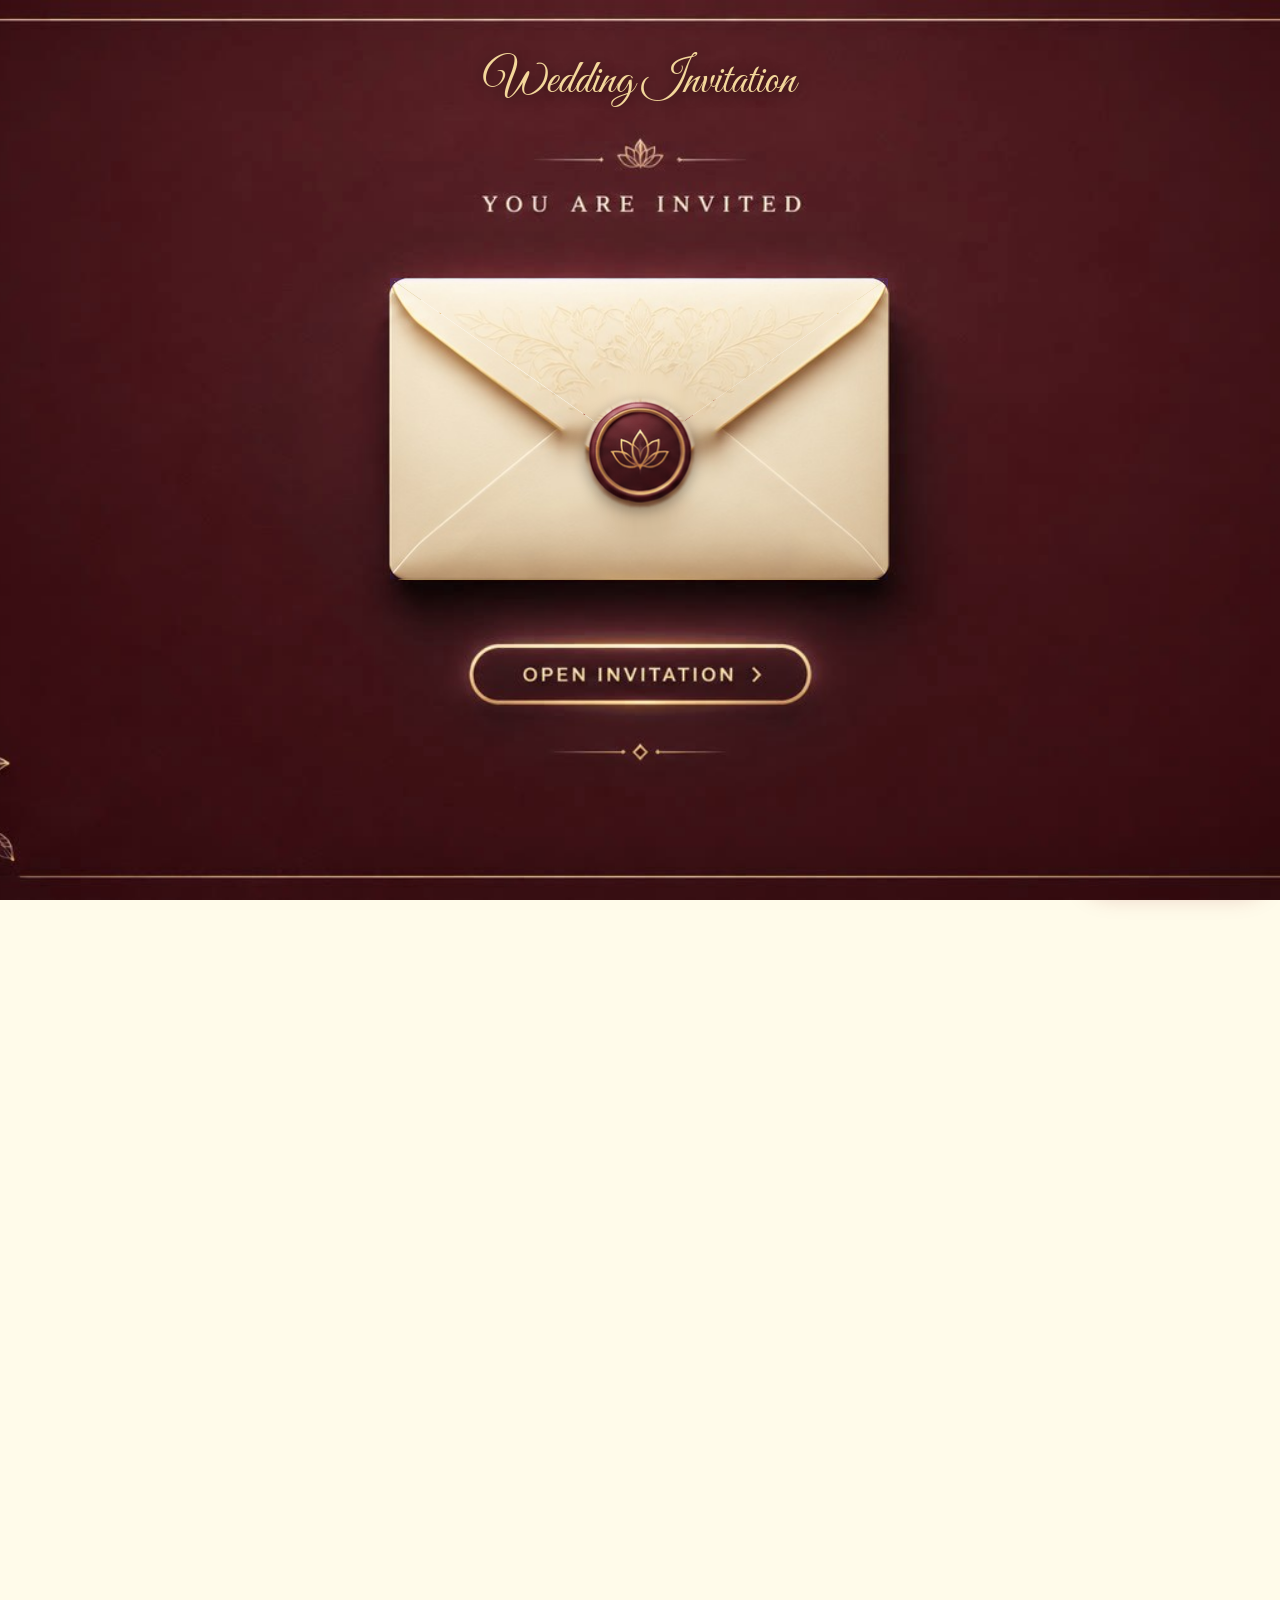
<file: index.html>
<!DOCTYPE html>
<html lang="en">
<head>
<meta charset="utf-8">
<meta name="viewport" content="width=device-width, initial-scale=1, viewport-fit=cover">
<meta name="theme-color" content="#8b0f14">
<title>Hritesh &amp; Chetna · Wedding Invitation</title>
<meta name="description" content="Hritesh &amp; Chetna are getting married. 22 – 24 November 2026, Bansur, Rajasthan.">
<link rel="preconnect" href="https://fonts.googleapis.com">
<link rel="preconnect" href="https://fonts.gstatic.com" crossorigin>
<link href="https://fonts.googleapis.com/css2?family=Great+Vibes&family=Lora:ital,wght@0,400;0,500;1,400&family=Cormorant+Garamond:wght@500;600;700&family=Jost:wght@400;500&family=Hind:wght@400;500&family=Marcellus&family=Roboto:wght@400;500&family=Roboto+Mono:wght@500&display=swap" rel="stylesheet">
<link href="https://api.mapbox.com/mapbox-gl-js/v3.8.0/mapbox-gl.css" rel="stylesheet">
<script src="https://api.mapbox.com/mapbox-gl-js/v3.8.0/mapbox-gl.js" defer></script>
<script>document.documentElement.classList.add('js')</script>
<link rel="stylesheet" href="style.css">
</head>
<body class="locked">

<!-- reusable drawings -->
<svg width="0" height="0" style="position:absolute" aria-hidden="true">
  <defs>
    <symbol id="mandala" viewBox="-100 -100 200 200"><g fill="none" stroke="currentColor" stroke-width="1.3"><circle r="97"/><circle r="91"/><circle r="58"/><circle r="30"/><circle r="9"/><path transform="rotate(0.0)" d="M0 -60 C11 -68 11 -82 0 -90 C-11 -82 -11 -68 0 -60Z"/><path transform="rotate(22.5)" d="M0 -60 C11 -68 11 -82 0 -90 C-11 -82 -11 -68 0 -60Z"/><path transform="rotate(45.0)" d="M0 -60 C11 -68 11 -82 0 -90 C-11 -82 -11 -68 0 -60Z"/><path transform="rotate(67.5)" d="M0 -60 C11 -68 11 -82 0 -90 C-11 -82 -11 -68 0 -60Z"/><path transform="rotate(90.0)" d="M0 -60 C11 -68 11 -82 0 -90 C-11 -82 -11 -68 0 -60Z"/><path transform="rotate(112.5)" d="M0 -60 C11 -68 11 -82 0 -90 C-11 -82 -11 -68 0 -60Z"/><path transform="rotate(135.0)" d="M0 -60 C11 -68 11 -82 0 -90 C-11 -82 -11 -68 0 -60Z"/><path transform="rotate(157.5)" d="M0 -60 C11 -68 11 -82 0 -90 C-11 -82 -11 -68 0 -60Z"/><path transform="rotate(180.0)" d="M0 -60 C11 -68 11 -82 0 -90 C-11 -82 -11 -68 0 -60Z"/><path transform="rotate(202.5)" d="M0 -60 C11 -68 11 -82 0 -90 C-11 -82 -11 -68 0 -60Z"/><path transform="rotate(225.0)" d="M0 -60 C11 -68 11 -82 0 -90 C-11 -82 -11 -68 0 -60Z"/><path transform="rotate(247.5)" d="M0 -60 C11 -68 11 -82 0 -90 C-11 -82 -11 -68 0 -60Z"/><path transform="rotate(270.0)" d="M0 -60 C11 -68 11 -82 0 -90 C-11 -82 -11 -68 0 -60Z"/><path transform="rotate(292.5)" d="M0 -60 C11 -68 11 -82 0 -90 C-11 -82 -11 -68 0 -60Z"/><path transform="rotate(315.0)" d="M0 -60 C11 -68 11 -82 0 -90 C-11 -82 -11 -68 0 -60Z"/><path transform="rotate(337.5)" d="M0 -60 C11 -68 11 -82 0 -90 C-11 -82 -11 -68 0 -60Z"/><circle transform="rotate(5.6)" cx="0" cy="-94" r="1.6"/><circle transform="rotate(16.85)" cx="0" cy="-94" r="1.6"/><circle transform="rotate(28.1)" cx="0" cy="-94" r="1.6"/><circle transform="rotate(39.35)" cx="0" cy="-94" r="1.6"/><circle transform="rotate(50.6)" cx="0" cy="-94" r="1.6"/><circle transform="rotate(61.85)" cx="0" cy="-94" r="1.6"/><circle transform="rotate(73.1)" cx="0" cy="-94" r="1.6"/><circle transform="rotate(84.35)" cx="0" cy="-94" r="1.6"/><circle transform="rotate(95.6)" cx="0" cy="-94" r="1.6"/><circle transform="rotate(106.85)" cx="0" cy="-94" r="1.6"/><circle transform="rotate(118.1)" cx="0" cy="-94" r="1.6"/><circle transform="rotate(129.35)" cx="0" cy="-94" r="1.6"/><circle transform="rotate(140.6)" cx="0" cy="-94" r="1.6"/><circle transform="rotate(151.85)" cx="0" cy="-94" r="1.6"/><circle transform="rotate(163.1)" cx="0" cy="-94" r="1.6"/><circle transform="rotate(174.35)" cx="0" cy="-94" r="1.6"/><circle transform="rotate(185.6)" cx="0" cy="-94" r="1.6"/><circle transform="rotate(196.85)" cx="0" cy="-94" r="1.6"/><circle transform="rotate(208.1)" cx="0" cy="-94" r="1.6"/><circle transform="rotate(219.35)" cx="0" cy="-94" r="1.6"/><circle transform="rotate(230.6)" cx="0" cy="-94" r="1.6"/><circle transform="rotate(241.85)" cx="0" cy="-94" r="1.6"/><circle transform="rotate(253.1)" cx="0" cy="-94" r="1.6"/><circle transform="rotate(264.35)" cx="0" cy="-94" r="1.6"/><circle transform="rotate(275.6)" cx="0" cy="-94" r="1.6"/><circle transform="rotate(286.85)" cx="0" cy="-94" r="1.6"/><circle transform="rotate(298.1)" cx="0" cy="-94" r="1.6"/><circle transform="rotate(309.35)" cx="0" cy="-94" r="1.6"/><circle transform="rotate(320.6)" cx="0" cy="-94" r="1.6"/><circle transform="rotate(331.85)" cx="0" cy="-94" r="1.6"/><circle transform="rotate(343.1)" cx="0" cy="-94" r="1.6"/><circle transform="rotate(354.35)" cx="0" cy="-94" r="1.6"/><path transform="rotate(0)" d="M0 -30 C8 -38 8 -50 0 -57 C-8 -50 -8 -38 0 -30Z"/><path transform="rotate(15)" d="M0 -12 C5 -18 5 -24 0 -29 C-5 -24 -5 -18 0 -12Z"/><path transform="rotate(30)" d="M0 -30 C8 -38 8 -50 0 -57 C-8 -50 -8 -38 0 -30Z"/><path transform="rotate(45)" d="M0 -12 C5 -18 5 -24 0 -29 C-5 -24 -5 -18 0 -12Z"/><path transform="rotate(60)" d="M0 -30 C8 -38 8 -50 0 -57 C-8 -50 -8 -38 0 -30Z"/><path transform="rotate(75)" d="M0 -12 C5 -18 5 -24 0 -29 C-5 -24 -5 -18 0 -12Z"/><path transform="rotate(90)" d="M0 -30 C8 -38 8 -50 0 -57 C-8 -50 -8 -38 0 -30Z"/><path transform="rotate(105)" d="M0 -12 C5 -18 5 -24 0 -29 C-5 -24 -5 -18 0 -12Z"/><path transform="rotate(120)" d="M0 -30 C8 -38 8 -50 0 -57 C-8 -50 -8 -38 0 -30Z"/><path transform="rotate(135)" d="M0 -12 C5 -18 5 -24 0 -29 C-5 -24 -5 -18 0 -12Z"/><path transform="rotate(150)" d="M0 -30 C8 -38 8 -50 0 -57 C-8 -50 -8 -38 0 -30Z"/><path transform="rotate(165)" d="M0 -12 C5 -18 5 -24 0 -29 C-5 -24 -5 -18 0 -12Z"/><path transform="rotate(180)" d="M0 -30 C8 -38 8 -50 0 -57 C-8 -50 -8 -38 0 -30Z"/><path transform="rotate(195)" d="M0 -12 C5 -18 5 -24 0 -29 C-5 -24 -5 -18 0 -12Z"/><path transform="rotate(210)" d="M0 -30 C8 -38 8 -50 0 -57 C-8 -50 -8 -38 0 -30Z"/><path transform="rotate(225)" d="M0 -12 C5 -18 5 -24 0 -29 C-5 -24 -5 -18 0 -12Z"/><path transform="rotate(240)" d="M0 -30 C8 -38 8 -50 0 -57 C-8 -50 -8 -38 0 -30Z"/><path transform="rotate(255)" d="M0 -12 C5 -18 5 -24 0 -29 C-5 -24 -5 -18 0 -12Z"/><path transform="rotate(270)" d="M0 -30 C8 -38 8 -50 0 -57 C-8 -50 -8 -38 0 -30Z"/><path transform="rotate(285)" d="M0 -12 C5 -18 5 -24 0 -29 C-5 -24 -5 -18 0 -12Z"/><path transform="rotate(300)" d="M0 -30 C8 -38 8 -50 0 -57 C-8 -50 -8 -38 0 -30Z"/><path transform="rotate(315)" d="M0 -12 C5 -18 5 -24 0 -29 C-5 -24 -5 -18 0 -12Z"/><path transform="rotate(330)" d="M0 -30 C8 -38 8 -50 0 -57 C-8 -50 -8 -38 0 -30Z"/><path transform="rotate(345)" d="M0 -12 C5 -18 5 -24 0 -29 C-5 -24 -5 -18 0 -12Z"/></g></symbol>
    <symbol id="latkan" viewBox="0 0 30 280"><path d="M15 0 V236" stroke="#9a3412" stroke-width="1.2"/><circle cx="15" cy="10" r="4.4" fill="#f59e0b"/><circle cx="15" cy="20" r="4.4" fill="#c81e1e"/><circle cx="15" cy="30" r="4.4" fill="#fbbf24"/><circle cx="15" cy="40" r="4.4" fill="#ea580c"/><g transform="translate(15 50)"><ellipse rx="3.4" ry="7" fill="#f59e0b" stroke="#c2410c" stroke-width=".6" transform="rotate(0) translate(0 -5)"/><ellipse rx="3.4" ry="7" fill="#f59e0b" stroke="#c2410c" stroke-width=".6" transform="rotate(40) translate(0 -5)"/><ellipse rx="3.4" ry="7" fill="#f59e0b" stroke="#c2410c" stroke-width=".6" transform="rotate(80) translate(0 -5)"/><ellipse rx="3.4" ry="7" fill="#f59e0b" stroke="#c2410c" stroke-width=".6" transform="rotate(120) translate(0 -5)"/><ellipse rx="3.4" ry="7" fill="#f59e0b" stroke="#c2410c" stroke-width=".6" transform="rotate(160) translate(0 -5)"/><ellipse rx="3.4" ry="7" fill="#f59e0b" stroke="#c2410c" stroke-width=".6" transform="rotate(200) translate(0 -5)"/><ellipse rx="3.4" ry="7" fill="#f59e0b" stroke="#c2410c" stroke-width=".6" transform="rotate(240) translate(0 -5)"/><ellipse rx="3.4" ry="7" fill="#f59e0b" stroke="#c2410c" stroke-width=".6" transform="rotate(280) translate(0 -5)"/><ellipse rx="3.4" ry="7" fill="#f59e0b" stroke="#c2410c" stroke-width=".6" transform="rotate(320) translate(0 -5)"/><circle r="3.6" fill="#ea580c"/></g><circle cx="15" cy="68" r="4.4" fill="#c81e1e"/><circle cx="15" cy="78" r="4.4" fill="#fbbf24"/><circle cx="15" cy="88" r="4.4" fill="#ea580c"/><circle cx="15" cy="98" r="4.4" fill="#f59e0b"/><g transform="translate(15 108)"><ellipse rx="3.4" ry="7" fill="#f59e0b" stroke="#c2410c" stroke-width=".6" transform="rotate(0) translate(0 -5)"/><ellipse rx="3.4" ry="7" fill="#f59e0b" stroke="#c2410c" stroke-width=".6" transform="rotate(40) translate(0 -5)"/><ellipse rx="3.4" ry="7" fill="#f59e0b" stroke="#c2410c" stroke-width=".6" transform="rotate(80) translate(0 -5)"/><ellipse rx="3.4" ry="7" fill="#f59e0b" stroke="#c2410c" stroke-width=".6" transform="rotate(120) translate(0 -5)"/><ellipse rx="3.4" ry="7" fill="#f59e0b" stroke="#c2410c" stroke-width=".6" transform="rotate(160) translate(0 -5)"/><ellipse rx="3.4" ry="7" fill="#f59e0b" stroke="#c2410c" stroke-width=".6" transform="rotate(200) translate(0 -5)"/><ellipse rx="3.4" ry="7" fill="#f59e0b" stroke="#c2410c" stroke-width=".6" transform="rotate(240) translate(0 -5)"/><ellipse rx="3.4" ry="7" fill="#f59e0b" stroke="#c2410c" stroke-width=".6" transform="rotate(280) translate(0 -5)"/><ellipse rx="3.4" ry="7" fill="#f59e0b" stroke="#c2410c" stroke-width=".6" transform="rotate(320) translate(0 -5)"/><circle r="3.6" fill="#ea580c"/></g><circle cx="15" cy="126" r="4.4" fill="#fbbf24"/><circle cx="15" cy="136" r="4.4" fill="#ea580c"/><circle cx="15" cy="146" r="4.4" fill="#f59e0b"/><circle cx="15" cy="156" r="4.4" fill="#c81e1e"/><g transform="translate(15 166)"><ellipse rx="3.4" ry="7" fill="#f59e0b" stroke="#c2410c" stroke-width=".6" transform="rotate(0) translate(0 -5)"/><ellipse rx="3.4" ry="7" fill="#f59e0b" stroke="#c2410c" stroke-width=".6" transform="rotate(40) translate(0 -5)"/><ellipse rx="3.4" ry="7" fill="#f59e0b" stroke="#c2410c" stroke-width=".6" transform="rotate(80) translate(0 -5)"/><ellipse rx="3.4" ry="7" fill="#f59e0b" stroke="#c2410c" stroke-width=".6" transform="rotate(120) translate(0 -5)"/><ellipse rx="3.4" ry="7" fill="#f59e0b" stroke="#c2410c" stroke-width=".6" transform="rotate(160) translate(0 -5)"/><ellipse rx="3.4" ry="7" fill="#f59e0b" stroke="#c2410c" stroke-width=".6" transform="rotate(200) translate(0 -5)"/><ellipse rx="3.4" ry="7" fill="#f59e0b" stroke="#c2410c" stroke-width=".6" transform="rotate(240) translate(0 -5)"/><ellipse rx="3.4" ry="7" fill="#f59e0b" stroke="#c2410c" stroke-width=".6" transform="rotate(280) translate(0 -5)"/><ellipse rx="3.4" ry="7" fill="#f59e0b" stroke="#c2410c" stroke-width=".6" transform="rotate(320) translate(0 -5)"/><circle r="3.6" fill="#ea580c"/></g><circle cx="15" cy="184" r="4.4" fill="#ea580c"/><circle cx="15" cy="194" r="4.4" fill="#f59e0b"/><circle cx="15" cy="204" r="4.4" fill="#c81e1e"/><circle cx="15" cy="214" r="4.4" fill="#fbbf24"/><g transform="translate(15 224)"><ellipse rx="3.4" ry="7" fill="#f59e0b" stroke="#c2410c" stroke-width=".6" transform="rotate(0) translate(0 -5)"/><ellipse rx="3.4" ry="7" fill="#f59e0b" stroke="#c2410c" stroke-width=".6" transform="rotate(40) translate(0 -5)"/><ellipse rx="3.4" ry="7" fill="#f59e0b" stroke="#c2410c" stroke-width=".6" transform="rotate(80) translate(0 -5)"/><ellipse rx="3.4" ry="7" fill="#f59e0b" stroke="#c2410c" stroke-width=".6" transform="rotate(120) translate(0 -5)"/><ellipse rx="3.4" ry="7" fill="#f59e0b" stroke="#c2410c" stroke-width=".6" transform="rotate(160) translate(0 -5)"/><ellipse rx="3.4" ry="7" fill="#f59e0b" stroke="#c2410c" stroke-width=".6" transform="rotate(200) translate(0 -5)"/><ellipse rx="3.4" ry="7" fill="#f59e0b" stroke="#c2410c" stroke-width=".6" transform="rotate(240) translate(0 -5)"/><ellipse rx="3.4" ry="7" fill="#f59e0b" stroke="#c2410c" stroke-width=".6" transform="rotate(280) translate(0 -5)"/><ellipse rx="3.4" ry="7" fill="#f59e0b" stroke="#c2410c" stroke-width=".6" transform="rotate(320) translate(0 -5)"/><circle r="3.6" fill="#ea580c"/></g><path d="M15 236 C8 238 6 250 5 258 H25 C24 250 22 238 15 236Z" fill="#d99a2b" stroke="#9a3412" stroke-width=".8"/><circle cx="15" cy="262" r="3" fill="#9a3412"/><path d="M11 266 L15 280 L19 266Z" fill="#c81e1e"/></symbol>
    <symbol id="orn" viewBox="0 0 180 26"><g fill="none" stroke="currentColor" stroke-width="1.2"><path d="M4 13 H62 M118 13 H176"/><path d="M62 13 l4 -4 4 4 -4 4z M110 13 l4 -4 4 4 -4 4z" fill="currentColor"/><path d="M90 22 C82 16 82 8 90 2 C98 8 98 16 90 22Z"/><path d="M90 22 C80 22 74 16 74 8 C82 9 88 14 90 22Z"/><path d="M90 22 C100 22 106 16 106 8 C98 9 92 14 90 22Z"/></g></symbol>
    <symbol id="i-kalash" viewBox="0 0 64 64"><g fill="none" stroke="currentColor" stroke-width="2" stroke-linecap="round" stroke-linejoin="round"><path d="M18 40 C14 30 20 25 32 25 C44 25 50 30 46 40 C44 48 38 53 32 53 C26 53 20 48 18 40Z"/><path d="M26 25 V21 H38 V25"/><path d="M23 21 H41"/><circle cx="32" cy="14" r="6"/><path d="M27 19 C20 15 15 17 12 21 M37 19 C44 15 49 17 52 21 M28 18 C24 10 18 9 15 11 M36 18 C40 10 46 9 49 11"/><path d="M20 35 H44 M22 44 H42"/><path d="M29 39 l3 -3 3 3 -3 3z" fill="currentColor"/><path d="M24 57 H40"/></g></symbol>
    <symbol id="i-dholak" viewBox="0 0 64 64"><g fill="none" stroke="currentColor" stroke-width="2" stroke-linecap="round" stroke-linejoin="round"><ellipse cx="12" cy="32" rx="5" ry="13"/><ellipse cx="52" cy="32" rx="5" ry="13"/><path d="M12 19 C24 15 40 15 52 19 M12 45 C24 49 40 49 52 45"/><path d="M15 22 L21 43 L27 21 L33 44 L39 21 L45 43 L50 22"/><path d="M8 52 L20 40 M56 52 L44 40"/><circle cx="7" cy="53" r="2" fill="currentColor"/><circle cx="57" cy="53" r="2" fill="currentColor"/></g></symbol>
    <symbol id="i-safa" viewBox="0 0 64 64"><g fill="none" stroke="currentColor" stroke-width="2" stroke-linecap="round" stroke-linejoin="round"><path d="M12 44 C12 27 21 18 32 18 C43 18 52 27 52 44 Z"/><path d="M14 37 C25 30 39 30 50 37 M17 29 C26 23 38 23 47 29"/><path d="M12 44 H52"/><circle cx="32" cy="26" r="3.2" fill="currentColor"/><path d="M33 23 C31 13 35 8 41 4 C38 11 38 16 35 22"/><path d="M20 44 C18 52 22 58 24 60 M44 44 C46 52 42 58 40 60"/><path d="M26 49 C28 51 36 51 38 49"/></g></symbol>
    <symbol id="i-pin" viewBox="0 0 64 64"><g fill="none" stroke="currentColor" stroke-width="2" stroke-linecap="round" stroke-linejoin="round"><path d="M32 58 C32 58 14 40 14 26 C14 15 22 8 32 8 C42 8 50 15 50 26 C50 40 32 58 32 58Z"/><path d="M24 30 V22 L32 16 L40 22 V30 Z M29 30 V25 H35 V30"/></g></symbol>
    <symbol id="i-diya" viewBox="0 0 64 64"><g fill="none" stroke="currentColor" stroke-width="2" stroke-linecap="round" stroke-linejoin="round"><path d="M8 36 C10 48 22 54 32 54 C42 54 54 48 56 36 Z"/><path d="M6 36 H58"/><path d="M32 30 C26 24 28 16 32 8 C36 16 38 24 32 30Z"/><path d="M22 44 C26 46 38 46 42 44"/></g></symbol>
    <symbol id="i-cal" viewBox="0 0 24 24"><g fill="none" stroke="currentColor" stroke-width="1.8" stroke-linecap="round"><rect x="3.5" y="5" width="17" height="15" rx="2.5"/><path d="M3.5 10h17M8 3v4M16 3v4M12 13v4M10 15h4"/></g></symbol>
    <symbol id="i-mail" viewBox="0 0 24 24"><g fill="none" stroke="currentColor" stroke-width="1.8" stroke-linejoin="round"><rect x="3" y="5.5" width="18" height="13" rx="2.5"/><path d="M3.5 7l8.5 6.5L20.5 7"/></g></symbol>
    <symbol id="i-map" viewBox="0 0 24 24"><g fill="none" stroke="currentColor" stroke-width="1.8" stroke-linejoin="round"><path d="M12 21s-6.5-6.2-6.5-11a6.5 6.5 0 0 1 13 0c0 4.8-6.5 11-6.5 11z"/><circle cx="12" cy="10" r="2.4"/></g></symbol>
    <symbol id="i-events" viewBox="0 0 24 24"><g fill="none" stroke="currentColor" stroke-width="1.8" stroke-linecap="round"><path d="M12 3c-2 3-2 5 0 7 2-2 2-4 0-7z"/><path d="M4 13h16l-2 6H6z"/><path d="M8 16h8"/></g></symbol>
    <symbol id="i-help" viewBox="0 0 24 24"><g fill="none" stroke="currentColor" stroke-width="1.8" stroke-linecap="round"><circle cx="12" cy="12" r="9"/><path d="M9.6 9.4a2.5 2.5 0 0 1 4.8.9c0 1.7-2.4 2.1-2.4 3.7"/><circle cx="12" cy="17.2" r=".6" fill="currentColor"/></g></symbol>
    <symbol id="i-mute" viewBox="0 0 24 24"><g fill="none" stroke="currentColor" stroke-width="1.8" stroke-linecap="round" stroke-linejoin="round"><path d="M4 9.5h3.5L12 5.5v13l-4.5-4H4z"/><path d="M16 9.5l5 5M21 9.5l-5 5"/></g></symbol>
    <symbol id="i-phone" viewBox="0 0 24 24"><path fill="currentColor" d="M6.6 10.8a15.1 15.1 0 0 0 6.6 6.6l2.2-2.2c.3-.3.7-.4 1-.2 1.1.4 2.3.6 3.6.6.6 0 1 .4 1 1V20c0 .6-.4 1-1 1A17 17 0 0 1 3 4c0-.6.4-1 1-1h3.5c.6 0 1 .4 1 1 0 1.3.2 2.5.6 3.6.1.3 0 .7-.2 1z"/></symbol>
    <symbol id="diya" viewBox="0 0 60 60">
      <ellipse class="glow" cx="30" cy="26" rx="18" ry="20" fill="#fbbf24" opacity=".28"/>
      <path class="flame" d="M30 34 C23 27 25 18 30 8 C35 18 37 27 30 34Z" fill="#f59e0b"/>
      <path class="flame" d="M30 33 C27 28 28 23 30 17 C32 23 33 28 30 33Z" fill="#fde68a"/>
      <path d="M6 36 C9 49 20 55 30 55 C40 55 51 49 54 36 Z" fill="#b8432f"/>
      <path d="M4 36 H56" stroke="#8b0f14" stroke-width="3" stroke-linecap="round"/>
      <path d="M14 44 C22 48 38 48 46 44" stroke="#f8e0a8" stroke-width="1.6" fill="none"/>
      <circle cx="30" cy="47" r="1.8" fill="#f8e0a8"/>
    </symbol>
  </defs>
</svg>

<!-- ================= ENVELOPE ================= -->
<div class="gate" id="gate" role="button" tabindex="0" aria-label="Tap to open the invitation">
  <div class="stage-g">
    <img class="stage-bg" src="gate-background.jpg" alt="" draggable="false">
    <p class="gate-title">Wedding Invitation</p>
    <div class="env-layer">
      <div class="env-back"></div>
      <div class="env-card"><div class="card-in"><span>You are invited</span><b>Hritesh &amp; Chetna</b><small>22 &ndash; 24 November 2026</small></div></div>
      <div class="env-front"></div>
      <div class="env-flap"><div class="flap-face"></div><div class="flap-back"></div></div>
      <img class="env-seal" src="wax-seal.png" alt="" draggable="false">
    </div>
  </div>
</div>

<!-- ================= HERO ================= -->
<header class="hero" id="invitation">
  <div class="stage">
    <div class="sun" aria-hidden="true"></div>
    <svg class="halo mandala spin" aria-hidden="true"><use href="#mandala"/></svg>
    <svg class="side-mandala l mandala spin wide-only" aria-hidden="true"><use href="#mandala"/></svg>
    <svg class="side-mandala r mandala spin rev wide-only" aria-hidden="true"><use href="#mandala"/></svg>
    <div class="side-info l wide-only">
      <p class="si-k">Save the dates</p>
      <p class="si-big">22<sup>nd</sup> &ndash; 24<sup>th</sup></p>
      <p class="si-txt">November 2026</p>
      <p class="si-sub">Sunday to Tuesday</p>
    </div>
    <div class="side-info r wide-only">
      <p class="si-k">Venue</p>
      <p class="si-big si-place">Bansur</p>
      <p class="si-txt">Dhani Sillar, Kotputli-Behror</p>
      <p class="si-sub">Rajasthan &ndash; 301402</p>
    </div>
    <div class="toran wide-only" aria-hidden="true"><i></i><i></i><i></i><i></i><i></i><i></i><i></i><i></i><i></i><i></i><i></i><i></i></div>

    <div class="lyr lyr-L pillar" aria-hidden="true"></div>
    <div class="lyr lyr-R pillar" aria-hidden="true"></div>
    <img class="lyr lyr-G" src="ganesh.webp" alt="Shri Ganesh" draggable="false">

    <div class="ctext">
      <p class="shloka f" lang="sa">वक्रतुण्ड महाकाय सूर्यकोटि समप्रभ ।<br>निर्विघ्नं कुरु मे देव सर्वकार्येषु सर्वदा ॥</p>
      <p class="bless f">With blessings of our families</p>
      <p class="wi f"><i></i>Wedding Invitation<i></i></p>
      <h1 class="names"><span>Hritesh</span><span class="amp">&amp;</span><span>Chetna</span></h1>
      <p class="date f">22nd &ndash; 24th November 2026</p>
      <p class="addr f">Dhani Sillar, Bansur, Kotputli-Behror, <br>Rajasthan &ndash; 301402</p>
      <svg class="orn hero-orn f" aria-hidden="true"><use href="#orn"/></svg>
    </div>

    <div class="latkans wide-only" aria-hidden="true"><svg class="lk" style="left:28%;height:calc(var(--u) * 210)"><use href="#latkan"/></svg><svg class="lk" style="left:36%;height:calc(var(--u) * 150)"><use href="#latkan"/></svg><svg class="lk" style="right:36%;height:calc(var(--u) * 150)"><use href="#latkan"/></svg><svg class="lk" style="right:28%;height:calc(var(--u) * 210)"><use href="#latkan"/></svg></div>
    <div class="diyas l wide-only" aria-hidden="true"><svg class="diya"><use href="#diya"/></svg><svg class="diya"><use href="#diya"/></svg><svg class="diya"><use href="#diya"/></svg></div>
    <div class="diyas r wide-only" aria-hidden="true"><svg class="diya"><use href="#diya"/></svg><svg class="diya"><use href="#diya"/></svg><svg class="diya"><use href="#diya"/></svg></div>

    <img class="lyr lyr-C" src="couple.webp" alt="The bride and groom in wedding clothes, standing among flowers" draggable="false">
    <canvas id="petals" aria-hidden="true"></canvas>
    <a class="scroll-cue" href="#details"><span class="sr">Scroll to the details</span></a>
  </div>

  <div class="hero-after" id="details">
    <div class="garland sm" aria-hidden="true" style="margin:0 -20px 30px"></div>
    <p class="tagline rv">Two hearts, two families and one beautiful beginning. It would mean the world to have you with us.</p>
    <div class="facts">
      <div class="fact rv">
        <svg class="ic" aria-hidden="true"><use href="#i-kalash"/></svg>
        <p class="kicker">When</p>
        <strong>22 – 24 November</strong>
        <small>Sunday to Tuesday, 2026</small>
      </div>
      <div class="fact rv">
        <svg class="ic" aria-hidden="true"><use href="#i-pin"/></svg>
        <p class="kicker">Where</p>
        <strong>Bansur</strong>
        <small><a href="#venue">See the map &amp; routes</a></small>
      </div>
      <div class="fact rv">
        <svg class="ic" aria-hidden="true"><use href="#i-diya"/></svg>
        <p class="kicker">It begins with</p>
        <strong>Lagan &amp; Tikka</strong>
        <small>Sunday 22 Nov · from 6 PM</small>
      </div>
    </div>
    <a class="btn rv" href="#celebrations">See all the celebrations ↓</a>
  </div>
</header>

<main>
<!-- ================= CELEBRATIONS ================= -->
<section class="celebrations" id="celebrations">
  <div class="wrap">
    <div class="head rv">
      <p class="kicker">Save the dates</p>
      <h2>Three days, three celebrations</h2>
      <svg class="orn" aria-hidden="true"><use href="#orn"/></svg>
      <p>Let the festivities unfold with love, laughter and cherished traditions.</p>
    </div>
    <div class="events">
      <article class="event rv ev-lagan">
        <div class="event-top">
          <svg aria-hidden="true"><use href="#i-kalash"/></svg>
          <div class="wd">Sunday</div><div class="dn">22</div><div class="mo">November 2026</div>
        </div>
        <div class="event-body">
          <h3>Lagan &amp; Tikka</h3>
          <div class="hi">Lagan aur Tikka</div>
          <span class="time">6:00 PM onwards</span>
          <p>The first ritual, at the groom's home. Family gathers to bless the couple and make it official.</p>
          <button class="cal" type="button" data-title="Lagan &amp; Tikka · Hritesh &amp; Chetna" data-start="20261122T123000Z" data-end="20261122T163000Z"><svg aria-hidden="true"><use href="#i-cal"/></svg>Add to calendar</button>
          <a class="go" href="https://www.google.com/maps/search/?api=1&amp;query=27.697652%2C76.365031" target="_blank" rel="noopener">Function Place · Open in Google Maps ↗</a>
        </div>
      </article>
      <article class="event rv ev-haldi">
        <div class="event-top">
          <svg aria-hidden="true"><use href="#i-dholak"/></svg>
          <div class="wd">Monday</div><div class="dn">23</div><div class="mo">November 2026</div>
        </div>
        <div class="event-body">
          <h3>Haldi, Mehndi &amp; Sangeet</h3>
          <div class="hi">Haldi, Mehndi aur Sangeet</div>
          <span class="time">2:00 PM onwards</span>
          <p>Haldi to start the day, henna on the hands, dholak in the courtyard, and both families dancing late into the evening.</p>
          <button class="cal" type="button" data-title="Haldi, Mehndi &amp; Sangeet · Hritesh &amp; Chetna" data-start="20261123T083000Z" data-end="20261123T163000Z"><svg aria-hidden="true"><use href="#i-cal"/></svg>Add to calendar</button>
          <a class="go" href="https://www.google.com/maps/search/?api=1&amp;query=27.697652%2C76.365031" target="_blank" rel="noopener">Function Place · Open in Google Maps ↗</a>
        </div>
      </article>
      <article class="event rv ev-barat">
        <div class="event-top">
          <svg aria-hidden="true"><use href="#i-safa"/></svg>
          <div class="wd">Tuesday</div><div class="dn">24</div><div class="mo">November 2026</div>
        </div>
        <div class="event-body">
          <h3>Nikasi &amp; Barat</h3>
          <div class="hi">Nikasi aur Baraat</div>
          <span class="time">4:00 PM onwards</span>
          <p>The groom sets off on the ghodi with the baraat close behind. Bring your dancing shoes.</p>
          <button class="cal" type="button" data-title="Nikasi &amp; Barat · Hritesh &amp; Chetna" data-start="20261124T103000Z" data-end="20261124T163000Z"><svg aria-hidden="true"><use href="#i-cal"/></svg>Add to calendar</button>
          <a class="go" href="https://www.google.com/maps/search/?api=1&amp;query=27.697652%2C76.365031" target="_blank" rel="noopener">Function Place · Open in Google Maps ↗</a>
        </div>
      </article>
    </div>
    <div class="ev-dots" id="evDots" role="tablist" aria-label="Choose a celebration"><button type="button" class="on" aria-label="Lagan &amp; Tikka"></button><button type="button" aria-label="Haldi, Mehndi &amp; Sangeet"></button><button type="button" aria-label="Nikasi &amp; Barat"></button></div>
    <p class="swipe">Swipe to see all three &rarr;</p>
  </div>
</section>

<!-- ================= COUNTDOWN ================= -->
<section class="count" aria-labelledby="count-h">
  <div class="garland" aria-hidden="true"></div>
  <svg class="bigm mandala spin" aria-hidden="true"><use href="#mandala"/></svg>
  <div class="wrap">
    <p class="kicker rv">Counting the days</p>
    <h2 id="count-h" class="rv">Not long now</h2>
    <p class="when rv">Sunday, 22 November 2026 · 6:00 PM</p>
    <div class="clock rv" id="clock" role="timer" aria-live="off">
      <div class="unit" data-u="days"><div class="tile"><b>--</b></div><span>Days</span></div>
      <i class="sep">:</i>
      <div class="unit" data-u="hours"><div class="tile"><b>--</b></div><span>Hours</span></div>
      <i class="sep">:</i>
      <div class="unit" data-u="minutes"><div class="tile"><b>--</b></div><span>Minutes</span></div>
      <i class="sep">:</i>
      <div class="unit" data-u="seconds"><div class="tile"><b>--</b></div><span>Seconds</span></div>
    </div>
    <p class="today-note">Today is the day!</p>
    <p class="until rv" id="until">until the Lagan &amp; Tikka</p>
    <div class="diyas-row rv" aria-hidden="true"><svg class="diya"><use href="#diya"/></svg><svg class="diya"><use href="#diya"/></svg><svg class="diya"><use href="#diya"/></svg><svg class="diya"><use href="#diya"/></svg><svg class="diya"><use href="#diya"/></svg></div>
  </div>
</section>

<!-- ================= VENUE ================= -->
<section id="venue">
  <div class="wrap">
    <div class="head rv">
      <p class="kicker">Padharo sa</p>
      <h2>Finding your way to us</h2>
      <svg class="orn" aria-hidden="true"><use href="#orn"/></svg>
    </div>
    <div class="map-frame rv">
      <div class="mbx" id="map" role="region" aria-label="Map of the venue in Bansur with routes from nearby cities">
        <div class="map-toggle" role="group" aria-label="Map style">
          <button type="button" data-style="streets" aria-pressed="true">Map</button>
          <button type="button" data-style="satellite" aria-pressed="false">Satellite</button>
        </div>
      </div>
      <div class="routes" id="routes" aria-label="Routes from nearby cities"></div>
      <div class="map-foot">
        <span>Dhani Sillar, Bansur, Kotputli-Behror, Rajasthan &ndash; 301402</span>
        <a class="btn" href="https://www.google.com/maps/dir/?api=1&amp;destination=27.697652,76.365031" target="_blank" rel="noopener">Directions in Google Maps</a>
      </div>
    </div>
  </div>
</section>

<!-- ================= RSVP ================= -->
<section class="rsvp" id="rsvp">
  <div class="garland sm" aria-hidden="true"></div>
  <div class="wrap">
    <div class="head rv">
      <p class="kicker">Kindly respond</p>
      <h2>Will you be there?</h2>
      <svg class="orn" aria-hidden="true"><use href="#orn"/></svg>
      <p>A little heads-up from you helps us make all the arrangements just right.</p>
    </div>
    <div class="rsvp-card rv">
      <svg class="wm mandala" aria-hidden="true"><use href="#mandala"/></svg>
      <h3>Your reply</h3>
      <form class="rsvp-form" id="rsvpForm" novalidate>
        <label class="f">Your name
          <input type="text" id="rsvpName" name="name" required placeholder="Full name" autocomplete="name">
        </label>
        <div class="f">Number of guests (including you)
          <div class="stepper">
            <button type="button" data-d="-1" aria-label="One less guest">&minus;</button>
            <output id="rsvpGuests" aria-live="polite">1</output>
            <button type="button" data-d="1" aria-label="One more guest">+</button>
          </div>
        </div>
        <fieldset style="border:none;padding:0;margin:0">
          <legend>Which celebrations will you attend?</legend>
          <div class="checks">
            <label><input type="checkbox" name="events" value="Lagan & Tikka (Sun 22 Nov)"> Lagan &amp; Tikka · Sun 22 Nov</label>
            <label><input type="checkbox" name="events" value="Haldi, Mehndi & Sangeet (Mon 23 Nov)"> Haldi, Mehndi &amp; Sangeet · Mon 23 Nov</label>
            <label><input type="checkbox" name="events" value="Nikasi & Barat (Tue 24 Nov)"> Nikasi &amp; Barat · Tue 24 Nov</label>
          </div>
        </fieldset>
        <p class="rsvp-msg" id="rsvpMsg" role="alert"></p>
        <button class="btn" type="submit">Send on WhatsApp</button>
      </form>
    </div>
  </div>
</section>
</main>

<!-- ================= FOOTER ================= -->
<footer>
  <div class="garland" aria-hidden="true"></div>
  <svg class="bigm mandala spin rev" aria-hidden="true"><use href="#mandala"/></svg>
  <div class="inner">
    <svg class="orn" aria-hidden="true" style="color:var(--gold-l)"><use href="#orn"/></svg>
    <h2>With love, Hritesh &amp; Chetna</h2>
    <p>It wouldn't be the same without you. See you in Bansur!</p>
    <p class="when">22 – 24 November 2026 · Bansur, Kotputli-Behror, Rajasthan</p>

    <div class="contact rv" id="contacts">
      <h3>Address &amp; contacts</h3>
      <address>Residence: Dhani Sillar, Bansur<br>District Kotputli-Behror (Rajasthan)</address>
      <div class="people">
        <div class="person">
          <strong>Gopal Saini</strong>
          <em>Advocate</em>
          <span class="num">+91 94606 03721</span>
          <a class="call" href="tel:+919460603721"><svg aria-hidden="true"><use href="#i-phone"/></svg>Call</a>
        </div>
        <div class="person">
          <strong>Ramesh Saini</strong>
          <em>Gopal Medical Hall</em>
          <span class="num">+91 97853 91020</span>
          <a class="call" href="tel:+919785391020"><svg aria-hidden="true"><use href="#i-phone"/></svg>Call</a>
        </div>
      </div>
    </div>
    <a class="btn ghost" href="#invitation">Back to top ↑</a>
  </div>
</footer>

<button class="music-btn" id="musicBtn" type="button" aria-pressed="false">
  <span class="bars" aria-hidden="true"><i></i><i></i><i></i></span><svg class="mute" aria-hidden="true"><use href="#i-mute"/></svg>
  <span id="musicLabel">Tap to play music</span>
</button>
<nav class="mnav" id="mnav" aria-label="Quick links">
  <a href="#celebrations" data-s="celebrations"><svg aria-hidden="true"><use href="#i-events"/></svg>Events</a>
  <a href="#venue" data-s="venue"><svg aria-hidden="true"><use href="#i-map"/></svg>Map</a>
  <a href="#rsvp" data-s="rsvp"><svg aria-hidden="true"><use href="#i-mail"/></svg>RSVP</a>
  <a href="#contacts" data-s="contacts"><svg aria-hidden="true"><use href="#i-help"/></svg>Need Help?</a>
  <button type="button" id="mnavMusic" class="music" aria-pressed="false" aria-label="Music"><span class="bars" aria-hidden="true"><i></i><i></i><i></i></span><svg class="mute" aria-hidden="true"><use href="#i-mute"/></svg><span class="lbl">Music off</span></button>
</nav>
<audio id="bgm" loop preload="auto" src="music.mp3"></audio>

<script src="main.js"></script>
</body>
</html>
</file>
<file: style.css>
:root{
  --maroon:#8b0f14;--maroon-d:#5a0a0e;--red:#8b0000;--vermilion:#b8432f;
  --gold:#d99a2b;--gold-l:#f8e0a8;--marigold:#f59e0b;--leaf:#2f7d32;
  --blush:#ffd9ca;--blush-l:#ffeee5;--pink:#f1a99a;--cream:#fffbea;--paper:#fff7e8;
  --ink:#3b2316;--muted:#7a5a4a;--line:#f1dccb;
  --ui:"Jost",Arial,Helvetica,sans-serif;--script:"Great Vibes","Brush Script MT",cursive;
  --head:"Cormorant Garamond",Georgia,serif;--body:"Lora",Georgia,serif;--num:"Marcellus","Jost",Arial,sans-serif;
  
}
*{box-sizing:border-box}
html{scroll-behavior:smooth;-webkit-text-size-adjust:100%;text-size-adjust:100%;width:100%;overflow-x:hidden}
@supports (overflow:clip){html{overflow-x:clip}}
body{margin:0;background:var(--cream);color:var(--ink);font-family:var(--body);line-height:1.65;width:100%;max-width:100%;overflow-x:hidden;overflow-wrap:break-word}
@supports (overflow:clip){body{overflow-x:clip}}
section,header,footer,main{max-width:100%;overflow-x:clip}
img,video,canvas,iframe{max-width:100%}
img,svg{display:block;max-width:100%}
a{color:inherit}
h1,h2,h3{margin:0;font-weight:600}
.sr{position:absolute;width:1px;height:1px;overflow:hidden;clip:rect(0 0 0 0)}
.script{font-family:var(--script);font-weight:normal}

/* ---------- shared ornaments ---------- */
.garland{height:64px;background:url("toran.svg") repeat-x center top/auto 64px;pointer-events:none}
.garland.sm{height:46px;background-size:auto 46px}
.orn{width:180px;height:26px;margin:12px auto 0;color:var(--gold)}
.mandala{color:var(--gold)}
.spin{animation:spin 140s linear infinite}
.spin.rev{animation-direction:reverse}
@keyframes spin{to{transform:rotate(360deg)}}

.btn{display:inline-flex;align-items:center;justify-content:center;gap:10px;padding:14px 30px;background:var(--maroon);color:#fff;text-decoration:none;font:500 15px var(--ui);letter-spacing:.06em;border-radius:999px;border:none;cursor:pointer;box-shadow:0 10px 24px #8b0f1430,inset 0 0 0 1px #ffffff22;transition:transform .2s,box-shadow .2s}
.btn:hover{transform:translateY(-2px);box-shadow:0 14px 28px #8b0f1440}
.btn.gold{background:linear-gradient(180deg,#f3c25a,#d99a2b);color:var(--maroon-d)}
.btn.ghost{background:transparent;color:var(--gold-l);box-shadow:inset 0 0 0 1px var(--gold-l)}

.wrap{max-width:1120px;margin:0 auto;padding:84px 22px}
.head{text-align:center;max-width:680px;margin:0 auto 46px}
.kicker{font:30px/1.1 var(--script);color:var(--vermilion);margin:0}
.head h2{font-family:var(--head);color:var(--maroon);font-size:clamp(34px,5vw,50px);line-height:1.1;margin:6px 0 0}
.head p{color:var(--muted);margin:14px 0 0;font-size:17px}

/* reveal on scroll */
.js .rv{opacity:0;transform:translateY(28px);transition:opacity .9s ease,transform .9s cubic-bezier(.2,.7,.2,1)}
.js .rv.in{opacity:1;transform:none}

/* ================= HERO ================= */
.hero{position:relative;background:var(--cream);width:100%;container-type:inline-size}
.stage{--u:calc(min(100vw,560px) / 512);--u:calc(min(100cqw,560px) / 512);max-width:100%;position:relative;width:calc(var(--u) * 512);height:calc(var(--u) * 722);margin:0 auto;overflow:hidden;background:var(--cream)}
.lyr{position:absolute;pointer-events:none;user-select:none;-webkit-user-drag:none;max-width:none}
.lyr-L{left:0;top:0;height:100%;width:calc(var(--u) * 206)}
.lyr-R{right:0;top:0;height:100%;width:calc(var(--u) * 206)}
.lyr-G{left:calc(50% + var(--u) * -16);top:calc(var(--u) * 15);width:calc(var(--u) * 53);filter:drop-shadow(0 0 0 #f59e0b00)}
.lyr-C{left:calc(50% + var(--u) * -146);top:calc(var(--u) * 399);width:calc(var(--u) * 292);z-index:3}
.halo{position:absolute;left:50%;top:calc(var(--u) * 560);width:calc(var(--u) * 330);height:calc(var(--u) * 330);margin:calc(var(--u) * -165) 0 0 calc(var(--u) * -165);opacity:.22;z-index:1}
.sun{position:absolute;left:50%;top:calc(var(--u) * 560);width:calc(var(--u) * 300);height:calc(var(--u) * 300);margin:calc(var(--u) * -150) 0 0 calc(var(--u) * -150);border-radius:50%;background:radial-gradient(circle,#ffe2a8 0%,#ffe9c4aa 40%,#fffbea00 70%);z-index:0}
#petals{position:absolute;inset:0;width:100%;height:100%;z-index:6;pointer-events:none}

.ctext{position:absolute;z-index:4;left:50%;top:calc(var(--u) * 86);width:calc(var(--u) * 300);transform:translateX(-50%);text-align:center;color:var(--red)}
.ctext p{margin:0}
.shloka{font:500 calc(var(--u) * 11.4)/1.6 "Hind","Noto Sans Devanagari",sans-serif;color:#2a1a12}
.bless{font:italic calc(var(--u) * 12.3) var(--body);color:#2a1a12;margin-top:calc(var(--u) * 19)!important}
.names{font:normal calc(var(--u) * 56)/.98 var(--script);color:var(--red);margin:calc(var(--u) * 9) 0 0}
.names span{display:block}
.names .amp{font-size:.76em;line-height:.9;color:#a3192d}
.date{font:500 calc(var(--u) * 17) var(--body);color:var(--red);margin-top:calc(var(--u) * 12)!important}
.addr{font:calc(var(--u) * 12.8)/1.55 var(--body);color:var(--red);margin-top:calc(var(--u) * 4)!important}

.stage .wide-only{display:none!important}
.toran{position:absolute;top:0;left:calc(var(--u) * 180);right:calc(var(--u) * 180);height:calc(var(--u) * 64);display:flex;justify-content:center;z-index:2;overflow:hidden}
.toran i{flex:0 0 auto;width:calc(var(--u) * 112);height:100%;background:url("toran.svg") center top/100% auto no-repeat;transform-origin:50% 0;animation:sway 5s ease-in-out infinite}
.toran i:nth-child(odd){animation-delay:-2.5s}
@keyframes sway{0%,100%{transform:rotate(1.4deg)}50%{transform:rotate(-1.4deg)}}
.latkans{position:absolute;inset:0;z-index:1;pointer-events:none}
.lk{position:absolute;top:calc(var(--u) * 30);width:calc(var(--u) * 22);transform-origin:50% 0;animation:sway 6s ease-in-out infinite}
.lk:nth-child(2n){animation-delay:-3s;animation-duration:7s}
.js .hero:not(.live) .latkans{transform:translateY(-110%)}
.latkans{transition:transform 1.6s .6s cubic-bezier(.3,1.2,.5,1)}
.side-mandala{position:absolute;top:50%;width:calc(var(--u) * 300);height:calc(var(--u) * 300);margin-top:calc(var(--u) * -150);opacity:.12;z-index:0}
.diyas{position:absolute;bottom:calc(var(--u) * 16);display:flex;gap:calc(var(--u) * 26);z-index:2}
.diya{width:calc(var(--u) * 46);height:calc(var(--u) * 46);overflow:visible}
.flame{transform-origin:50% 100%;transform-box:fill-box;animation:flicker 1.6s ease-in-out infinite}
.diya:nth-child(2) .flame{animation-delay:-.5s}.diya:nth-child(3) .flame{animation-delay:-1s}
@keyframes flicker{0%,100%{transform:scale(1,1) rotate(-2deg)}30%{transform:scale(.92,1.08) rotate(2deg)}60%{transform:scale(1.05,.94) rotate(-1deg)}}
.glow{animation:glow 1.6s ease-in-out infinite}
@keyframes glow{50%{opacity:.55}}
.scroll-cue{position:absolute;left:50%;bottom:calc(var(--u) * 10);z-index:7;width:40px;height:40px;margin-left:-20px;border-radius:50%;background:#fffbeaee;border:1px solid #e9bfa8;color:var(--red);box-shadow:0 4px 12px #8b0f1420;animation:nudge 2s ease-in-out infinite}
.scroll-cue::after{content:"";position:absolute;left:50%;top:42%;width:9px;height:9px;border-right:1.6px solid currentColor;border-bottom:1.6px solid currentColor;transform:translate(-50%,-50%) rotate(45deg)}
@keyframes nudge{50%{transform:translateY(5px)}}


.lyr-L.pillar{border-image-source:url("pillar-left.webp")}
.lyr-R.pillar{border-image-source:url("pillar-right.webp")}
/* pillars: arch top and base keep their shape, only the plain shaft stretches when the screen is taller */
.pillar{box-sizing:border-box;border:0 solid transparent;border-image-slice:740 0 444 0 fill;border-image-width:calc(var(--u) * 370) 0 calc(var(--u) * 222) 0;border-image-repeat:stretch}
/* phones: the first page fills the whole screen */
.stage{--cs:1;--ts:1;--ty:0px;height:max(calc(var(--u) * 722),100vh);height:max(calc(var(--u) * 722),100svh)}
.lyr-C{top:auto;bottom:0;width:calc(var(--u) * 292 * var(--cs));left:calc(50% - var(--u) * 146 * var(--cs))}
.halo{top:auto;bottom:calc(var(--u) * 162 * var(--cs));margin:0 0 calc(var(--u) * -165) calc(var(--u) * -165)}
.sun{top:auto;bottom:calc(var(--u) * 162 * var(--cs));margin:0 0 calc(var(--u) * -150) calc(var(--u) * -150)}
.ctext{top:calc(var(--u) * 86 + var(--ty));transform:translateX(-50%) scale(var(--ts));transform-origin:50% 0}

/* wide screens: the card opens up into a full stage */
@media (min-width:900px) and (min-height:560px) and (min-aspect-ratio:1/1){
  .stage{--cs:1!important;--ts:1!important;--ty:0px!important;--H:clamp(560px,100vh,1080px);--H:clamp(560px,100svh,1080px);--u:calc(var(--H) / 722);width:100%;height:var(--H);
    background:radial-gradient(ellipse 55% 60% at 50% 42%,#fffdf4 0%,#fffbea 55%,#fff1dc 100%)}
  .stage .side-mandala.wide-only,.stage .latkans.wide-only{display:block!important}
  .addr br{display:none}
  .stage .diyas.wide-only,.stage .toran.wide-only{display:flex!important}
  .ctext{width:calc(var(--u) * 470);transform:translateX(-50%) scale(1.1);transform-origin:50% 0}
  .lyr-C{-webkit-mask-image:linear-gradient(90deg,transparent 0,#000 12%,#000 93%,transparent 100%);mask-image:linear-gradient(90deg,transparent 0,#000 12%,#000 93%,transparent 100%)}
  .lyr-L{-webkit-mask:linear-gradient(#000,#000) top/100% 30% no-repeat,linear-gradient(90deg,#000 56%,transparent 73%) bottom/100% 71% no-repeat;mask:linear-gradient(#000,#000) top/100% 30% no-repeat,linear-gradient(90deg,#000 56%,transparent 73%) bottom/100% 71% no-repeat}
  .lyr-R{-webkit-mask:linear-gradient(#000,#000) top/100% 30% no-repeat,linear-gradient(270deg,#000 56%,transparent 73%) bottom/100% 71% no-repeat;mask:linear-gradient(#000,#000) top/100% 30% no-repeat,linear-gradient(270deg,#000 56%,transparent 73%) bottom/100% 71% no-repeat}
  .lyr-G{width:calc(var(--u) * 62);left:calc(50% + var(--u) * -19);top:calc(var(--u) * 3)}
  .side-mandala.l{left:calc(var(--u) * 206 + (50% - var(--u) * 352) / 2 - var(--u) * 150)}
  .side-mandala.r{right:calc(var(--u) * 206 + (50% - var(--u) * 352) / 2 - var(--u) * 150)}
  .diyas.l{left:calc(var(--u) * 206 + (50% - var(--u) * 352) / 2 - var(--u) * 95)}
  .diyas.r{right:calc(var(--u) * 206 + (50% - var(--u) * 352) / 2 - var(--u) * 95)}
}

/* entrance, played when the envelope opens */
.js .hero:not(.live) .lyr-L{transform:translateX(-105%)}
.js .hero:not(.live) .lyr-R{transform:translateX(105%)}
.js .hero:not(.live) .lyr-C{transform:translateY(22%);opacity:0}
.js .hero:not(.live) .lyr-G{transform:scale(.6);opacity:0}
.js .hero:not(.live) .toran{transform:translateY(-100%)}
.js .hero:not(.live) .halo,.js .hero:not(.live) .sun,.js .hero:not(.live) .side-mandala,.js .hero:not(.live) .diyas{opacity:0}
.js .hero:not(.live) .ctext .f{opacity:0;transform:translateY(12px)}
.js .hero:not(.live) .names span:not(.amp){clip-path:inset(0 100% 0 0)}
.js .hero:not(.live) .names .amp{transform:scale(0);opacity:0}
.lyr-L,.lyr-R{transition:transform 1.5s cubic-bezier(.16,.8,.2,1)}
.lyr-C{transition:transform 1.4s .7s cubic-bezier(.16,.8,.2,1),opacity 1.2s .7s}
.lyr-G{transition:transform 1s .5s cubic-bezier(.3,1.5,.5,1),opacity 1s .5s}
.hero.live .lyr-G{animation:gglow 4s 2s ease-in-out infinite}
@keyframes gglow{50%{filter:drop-shadow(0 0 10px #f59e0b99)}}
.toran{transition:transform 1.2s .3s cubic-bezier(.3,1.3,.5,1)}
.halo,.sun,.side-mandala,.diyas{transition:opacity 2s 1s}
.ctext .f{transition:opacity 1s,transform 1s}
.ctext .f:nth-child(1){transition-delay:.9s}.ctext .f:nth-child(2){transition-delay:1.2s}
.ctext .f:nth-child(6){transition-delay:3.5s}
.hero-orn{display:none;width:calc(var(--u) * 130);height:calc(var(--u) * 19);margin:calc(var(--u) * 10) auto 0;color:var(--gold)}
.stage.roomy .hero-orn{display:block}
.ctext .f:nth-child(4){transition-delay:3s}.ctext .f:nth-child(5){transition-delay:3.25s}
.names span{transition:clip-path 1.5s cubic-bezier(.6,.1,.3,1)}
.names span:first-child{transition-delay:1.4s}.names span:last-child{transition-delay:2.3s}
.names .amp{display:block;transition:transform .7s 2s cubic-bezier(.3,1.6,.5,1),opacity .5s 2s}

/* ---------- details strip under the hero ---------- */
.hero-after{position:relative;padding:0 20px 30px;text-align:center}
.tagline{font:italic 19px/1.6 var(--body);color:#6b4a3a;margin:0 auto 34px;max-width:560px}
.facts{display:grid;grid-template-columns:repeat(3,1fr);gap:22px;max-width:980px;margin:0 auto}
.fact{position:relative;padding:58px 22px 26px;background:var(--paper);border:1px solid #efcfb4;border-radius:160px 160px 20px 20px;box-shadow:0 18px 40px -18px #8b0f1430}
.fact::before{content:"";position:absolute;inset:8px;border:1px solid #e9c48a;border-radius:150px 150px 14px 14px;pointer-events:none}
.fact svg.ic{width:46px;height:46px;margin:0 auto 6px;color:var(--maroon)}
.fact .kicker{font-size:26px}
.fact strong{display:block;font:600 clamp(24px,3vw,30px)/1.15 var(--head);color:var(--maroon);margin:4px 0}
.fact small{font:15px var(--body);color:var(--muted)}
.fact a{color:var(--vermilion);text-decoration:none;border-bottom:1px solid var(--gold)}
.hero-after .btn{margin-top:34px}

/* ================= CELEBRATIONS ================= */
.celebrations{background:linear-gradient(180deg,var(--cream),var(--blush-l) 40%,var(--cream))}
.events{display:grid;grid-template-columns:repeat(3,1fr);gap:26px;align-items:stretch}
.event{position:relative;border-top:0;display:flex;flex-direction:column;background:#fff;border-radius:140px 140px 20px 20px;overflow:hidden;box-shadow:0 22px 46px -20px #8b0f1440;border:1px solid #f0d2bd;transition:transform .35s}
.event:hover{transform:translateY(-6px)}
.event-top{position:relative;padding:26px 14px 16px;text-align:center;color:#fff;background:
  radial-gradient(circle at 50% 50%,#ffffff14 0 2px,transparent 3px) 0 0/18px 18px,
  linear-gradient(160deg,var(--e1,#a3171c),var(--e2,var(--maroon-d)));}
.event-top::after{content:"";position:absolute;left:0;right:0;bottom:-1px;height:28px;background:url("toran.svg") repeat-x center top/auto 28px;transform:translateY(60%)}
.event-top svg{width:38px;height:38px;margin:0 auto 4px;color:var(--gold-l)}
.event-top .wd{font:500 12px var(--ui);letter-spacing:.22em;text-transform:uppercase;color:var(--gold-l)}
.event-top .dn{font:500 48px/1 var(--head);margin:2px 0 0}
.event-top .mo{font:12px var(--ui);letter-spacing:.2em;text-transform:uppercase;color:#fbe3d3}
.event-body{padding:26px 20px 20px;text-align:center;display:flex;flex-direction:column;flex:1}
.ev-lagan{--e1:#e8730c;--e2:#9a2c06;--ea:#b4410e;--el:#fff1e2;--eb:#f6cfa8}
.ev-haldi{--e1:#e9b10e;--e2:#3f7a1e;--ea:#3f6f1c;--el:#fbf6d8;--eb:#e3d891}
.ev-barat{--e1:#0e8a8f;--e2:#0b3644;--ea:#0b5f68;--el:#e7f5f3;--eb:#a9d8d4}
.ev-haldi .event-top .wd,.ev-haldi .event-top svg{color:#fff6c9}
.event h3{font:600 24px/1.15 var(--head);color:var(--ea,var(--maroon))}
.event .hi{font:20px/1.2 var(--script);color:var(--ea,var(--vermilion));opacity:.85;margin:0 0 8px}
.event .time{align-self:center;font:500 15px var(--num);letter-spacing:.04em;color:var(--ea,var(--maroon));background:var(--el,var(--blush-l));border:1px solid var(--eb,#f4cdb8);border-radius:999px;padding:4px 14px;margin-bottom:10px;font-size:14px}
.event p{font-size:15px;line-height:1.5;color:#6b4a3a;margin:2px 0 12px}
.event .go{margin-top:auto;align-self:center;font:500 14px var(--ui);color:var(--ea,var(--maroon));text-decoration:none;border-bottom:1px solid var(--ea,var(--gold));padding-bottom:2px}

/* ================= COUNTDOWN ================= */
.count{position:relative;overflow:hidden;color:#fff;text-align:center;background:
  radial-gradient(circle at 50% 50%,#ffffff10 0 2px,transparent 3px) 0 0/22px 22px,
  radial-gradient(ellipse at 50% 0%,#a3171c,var(--maroon-d) 70%)}
.count .bigm{position:absolute;width:620px;height:620px;left:50%;top:50%;margin:-310px 0 0 -310px;opacity:.1;color:var(--gold-l)}
.count .wrap{position:relative;padding-top:70px}
.count .kicker{color:var(--gold-l)}
.count h2{font:600 clamp(32px,5vw,48px)/1.1 var(--head);margin:6px 0 4px}
.count .when{font:17px var(--body);color:#fbe3d3;margin:0}
.clock{display:flex;justify-content:center;align-items:flex-start;gap:12px;margin:38px auto 10px;padding:22px 26px 18px;width:max-content;max-width:100%;border-radius:28px;background:#00000038;border:1px solid #f8e0a855;box-shadow:inset 0 2px 14px #0005,0 18px 40px -16px #0008}
.clock .unit{display:flex;flex-direction:column;align-items:center;gap:10px}
.clock .unit[hidden],.clock .sep[hidden]{display:none}
.clock .tile{position:relative;min-width:108px;padding:16px 12px;border-radius:14px;background:linear-gradient(180deg,#3a0a0e 0 50%,#2a0609 50% 100%);box-shadow:0 8px 18px #0006,inset 0 1px 0 #ffffff1c;overflow:hidden;perspective:300px}
.clock .tile::after{content:"";position:absolute;left:0;right:0;top:50%;height:2px;margin-top:-1px;background:#00000080;box-shadow:0 1px 0 #ffffff12}
.clock .tile b{display:block;font:500 clamp(46px,7vw,68px)/1 "Roboto Mono",ui-monospace,Menlo,monospace;color:var(--gold-l);letter-spacing:.02em;text-shadow:0 0 18px #f59e0b55;font-variant-numeric:tabular-nums}
.clock .tile b.flip{animation:flip .45s cubic-bezier(.3,.7,.3,1)}
@keyframes flip{0%{transform:rotateX(70deg);opacity:.3}100%{transform:none;opacity:1}}
.clock span{font:500 12px var(--ui);letter-spacing:.22em;text-transform:uppercase;color:#fbe3d3}
.clock .sep{font:500 clamp(40px,6vw,58px)/1 "Roboto Mono",monospace;font-style:normal;color:var(--gold);padding-top:14px;animation:blink 1s steps(1) infinite}
@keyframes blink{50%{opacity:.25}}
.clock.today .tile{background:linear-gradient(180deg,#7a1a0a 0 50%,#5e1207 50% 100%)}
.count .today-note{display:none;font:28px var(--script);color:var(--gold-l);margin:4px 0 0}
.count.is-today .today-note{display:block}
.count .diyas-row{display:flex;justify-content:center;gap:26px;margin-top:34px}
.count .diya{width:46px;height:46px}
.count .until{font:italic 16px var(--body);color:#fbe3d3;margin-top:8px}

/* ================= VENUE / MAP ================= */
.map-frame{position:relative;padding:14px;background:var(--paper);border:1px solid #efcfb4;border-radius:34px;box-shadow:0 22px 50px -24px #8b0f1440}
.map-frame::before{content:"";position:absolute;inset:6px;border:1px solid #e9c48a;border-radius:28px;pointer-events:none}
.mbx{position:relative;width:100%;height:520px;border-radius:24px;overflow:hidden;background:#f6e9da}
.map-toggle{position:absolute;z-index:5;top:12px;left:12px;display:flex;background:#fffbea;border:1px solid #e9c48a;border-radius:999px;padding:3px;box-shadow:0 6px 16px #0002}
.map-toggle button{font:500 13px var(--ui);border:none;background:transparent;color:var(--maroon);padding:8px 14px;border-radius:999px;cursor:pointer}
.map-toggle button[aria-pressed=true]{background:var(--maroon);color:#fff}
.routes{display:grid;grid-template-columns:repeat(5,minmax(0,1fr));gap:10px;margin:16px 0 4px}
.route-chip{position:relative;display:flex;flex-direction:column;align-items:flex-start;gap:2px;text-align:left;font:500 15px var(--ui);color:var(--ink);background:#fff;border:1px solid #efcfb4;border-radius:14px;padding:12px 14px 12px 18px;cursor:pointer;overflow:hidden;transition:background .2s,border-color .2s,box-shadow .2s}
.route-chip::before{content:"";position:absolute;left:0;top:0;bottom:0;width:5px;background:var(--c,var(--gold))}
.route-chip span{display:flex;align-items:center;gap:8px;white-space:nowrap}
.route-chip b{font:400 13px "Roboto",var(--ui);color:var(--muted);white-space:nowrap}
.route-chip:hover{box-shadow:0 6px 16px -8px #8b0f1440}
.route-chip[aria-pressed=true]{border-color:var(--c,var(--maroon));background:var(--blush-l);box-shadow:inset 0 0 0 1px var(--c,var(--maroon))}
.map-foot{display:flex;flex-wrap:wrap;align-items:center;justify-content:space-between;gap:12px 20px;padding:14px 8px 4px;color:var(--muted)}
.map-fallback{position:absolute;inset:0;display:flex;flex-direction:column;align-items:center;justify-content:center;gap:12px;text-align:center;padding:24px;color:var(--muted)}
.venue-pin{width:46px;height:58px;cursor:pointer;filter:drop-shadow(0 6px 8px #0005)}
.venue-pin .ring{transform-origin:23px 22px;animation:pin 2.2s ease-out infinite}
@keyframes pin{0%{transform:scale(.6);opacity:.9}100%{transform:scale(2.2);opacity:0}}
.rtag{display:flex;flex-direction:column;align-items:center;cursor:pointer}
.rtag .pill{display:flex;align-items:center;gap:6px;font:500 12.5px var(--ui);color:#2b1a12;background:#fffdf6;border:2px solid var(--c);border-radius:10px;padding:4px 9px;box-shadow:0 4px 12px #0004;white-space:nowrap;line-height:1.25}
.rtag .pill small{font:400 11.5px "Roboto",var(--ui);color:#6b4a3a}
.rtag .stem{width:2px;height:16px;background:var(--c)}
.rtag .dot{width:12px;height:12px;border-radius:50%;background:var(--c);border:2.5px solid #fff;box-shadow:0 1px 4px #0006}
.rtag.left{flex-direction:row-reverse}
.rtag.left .stem{width:16px;height:2px}
.rtag.dim{opacity:.35}
.venue-tag{position:absolute;left:50%;bottom:62px;transform:translateX(-50%);font:600 12px var(--ui);color:#fff;background:var(--maroon);border-radius:8px;padding:3px 9px;white-space:nowrap;box-shadow:0 3px 8px #0005}
.mapboxgl-popup-content{font-family:var(--body);border-radius:16px!important;padding:14px 18px!important;text-align:center;box-shadow:0 10px 30px #0003!important}
.mapboxgl-popup-content strong{display:block;font:24px var(--script);color:var(--maroon);line-height:1.1}
.mapboxgl-popup-content a{display:inline-block;margin-top:8px;font:500 13px var(--ui);color:#fff;background:var(--maroon);padding:7px 14px;border-radius:999px;text-decoration:none}

/* ================= RSVP ================= */
.rsvp{background:linear-gradient(180deg,var(--cream),var(--blush-l))}
.rsvp-card{position:relative;max-width:640px;margin:0 auto;padding:40px 34px 34px;background:#fff;border:1px solid #efcfb4;border-radius:18px;box-shadow:0 26px 50px -24px #8b0f1440;overflow:hidden}
.rsvp-card .wm{position:absolute;width:420px;height:420px;right:-140px;bottom:-140px;opacity:.08;color:var(--maroon);pointer-events:none}
.rsvp-card h3{font:600 30px var(--head);color:var(--maroon);text-align:center;margin-bottom:22px}
.rsvp-form{position:relative;display:grid;gap:16px}
.rsvp-form label.f{display:grid;gap:6px;font:500 14px var(--ui);color:var(--ink)}
.rsvp-form input[type=text],.rsvp-form select{font:16px var(--ui);padding:13px 15px;border:1px solid #ecd2bf;border-radius:14px;background:var(--cream);color:var(--ink);width:100%}
.rsvp-form input:focus,.rsvp-form select:focus{outline:2px solid var(--gold);outline-offset:1px}
.rsvp-form legend{font:500 14px var(--ui);margin-bottom:10px;padding:0}
.checks{display:grid;gap:8px}
.checks label{display:flex;align-items:center;gap:12px;cursor:pointer;min-height:46px;padding:6px 14px;border:1px solid #f1dccb;border-radius:14px;font:15px var(--ui);background:var(--cream)}
.checks input{width:20px;height:20px;accent-color:var(--maroon)}
.rsvp-msg{font:13px var(--ui);color:var(--vermilion);min-height:18px;margin:0}
.rsvp-form .btn{justify-self:center;min-width:240px}

/* ================= FOOTER ================= */
footer{position:relative;overflow:hidden;color:#fff;text-align:center;background:
  radial-gradient(circle at 50% 50%,#ffffff0e 0 2px,transparent 3px) 0 0/22px 22px,
  linear-gradient(170deg,#a3171c,var(--maroon-d) 70%)}
footer .garland{position:relative;z-index:2}
footer .bigm{position:absolute;width:560px;height:560px;left:50%;top:120px;margin-left:-280px;opacity:.09;color:var(--gold-l)}
footer .inner{position:relative;max-width:760px;margin:0 auto;padding:46px 22px 56px}
footer h2{font:normal clamp(48px,8vw,76px)/1.05 var(--script);color:var(--gold-l);margin:6px 0 8px}
footer p{color:#fbe7da;margin:8px auto;max-width:560px}
footer .when{font:500 18px var(--body);color:#fff}
.contact{margin:40px auto 0;padding:28px 24px 26px;background:var(--cream);color:var(--ink);border-radius:180px 180px 24px 24px;border:1px solid #f0c9a4;box-shadow:0 20px 40px #0003}
.contact h3{font:600 28px var(--head);color:var(--maroon);margin-top:26px}
.contact address{font-style:normal;font-size:16px;line-height:1.7;color:var(--muted);margin:6px 0 20px}
.people{display:grid;grid-template-columns:1fr 1fr;gap:14px}
.person{padding:18px 12px;background:#fff;border:1px solid #f1dccb;border-radius:20px;display:flex;flex-direction:column;align-items:center;gap:4px}
.person strong{font:600 21px/1.2 var(--head);color:var(--maroon)}
.person em{font:500 12.5px var(--ui);font-style:normal;letter-spacing:.06em;text-transform:uppercase;color:var(--vermilion)}
.person .num{font:500 19px "Roboto",Arial,sans-serif;letter-spacing:.04em;color:var(--ink);margin-top:6px;font-variant-numeric:lining-nums tabular-nums}
.person .call{display:inline-flex;align-items:center;gap:8px;margin-top:10px;min-height:42px;padding:0 18px;font:500 14px var(--ui);color:#fff;background:var(--maroon);border-radius:999px;text-decoration:none}
.person .call svg{width:15px;height:15px}
footer .btn.ghost{margin-top:34px}

/* music toggle */
.music-btn{position:fixed;right:16px;bottom:16px;z-index:60;display:flex;align-items:center;gap:8px;padding:11px 17px;border:1px solid var(--gold);border-radius:999px;background:var(--cream);color:var(--maroon);font:500 14px var(--ui);letter-spacing:.04em;cursor:pointer;box-shadow:0 10px 24px #8b0f1440}
.music-btn .bars{display:inline-flex;align-items:flex-end;gap:3px;height:14px}
.music-btn .bars i{display:block;width:3px;height:4px;background:var(--gold);border-radius:2px}
.music-btn.on .bars i{animation:eq 1s ease-in-out infinite}
.music-btn.on .bars i:nth-child(2){animation-delay:.2s}.music-btn.on .bars i:nth-child(3){animation-delay:.4s}
@keyframes eq{50%{height:14px}}

/* ================= ENVELOPE GATE ================= */
body.locked{overflow:hidden;height:100vh;height:100dvh}
.gate{position:fixed;inset:0;width:100%;height:100%;z-index:100;cursor:pointer;background:radial-gradient(ellipse at 50% 40%,#6b1a22 0%,#4f1219 55%,#3a0c12 100%);overflow:hidden;transition:opacity .9s ease,visibility .9s;-webkit-tap-highlight-color:transparent;outline:none}
.gate.hide{opacity:0;visibility:hidden}
.gate .stage-g{--sw:min(max(100vw,calc(100vh * 1.96)),283vw);--sw:min(max(100vw,calc(100dvh * 1.96)),283vw);position:absolute;left:50%;top:50%;width:var(--sw);aspect-ratio:1756/896;font-size:calc(var(--sw) / 100);transform:translate(-50%,-50%);transition:transform 1s ease}
.gate.hide .stage-g{transform:translate(-50%,-50%) scale(1.12)}
.stage-bg{display:block;width:100%;height:100%;user-select:none}
.env-layer{position:absolute;left:35.82%;top:30.92%;width:28.25%;height:33.48%}
.env-back{position:absolute;inset:0;background:linear-gradient(180deg,#e2cf9c,#cdb57a);border-radius:.7em}
.env-card{position:absolute;left:6%;right:6%;top:6%;height:88%;z-index:2;background:#fffdf8;border-radius:.45em;box-shadow:0 .2em 1em #0003;display:flex;align-items:center;justify-content:center;text-align:center;color:var(--maroon)}
.card-in{border:.12em solid var(--gold);border-radius:.3em;margin:.9em;width:calc(100% - 1.8em);height:calc(100% - 1.8em);display:flex;flex-direction:column;align-items:center;justify-content:center}
.card-in span{font:.8em var(--ui);letter-spacing:.35em;text-transform:uppercase;color:var(--vermilion)}
.card-in b{font:normal 3em/1.1 var(--script);margin:.2em 0}
.card-in small{font:.85em var(--ui);letter-spacing:.18em;text-transform:uppercase;color:var(--muted)}
.env-front{position:absolute;inset:0;z-index:3;background:url("envelope.jpg") center/100% 100% no-repeat;clip-path:polygon(0 0,50% 58%,100% 0,100% 100%,0 100%)}
.env-flap{position:absolute;left:0;top:0;width:100%;height:58%;z-index:4;transform-origin:50% 0;transform-style:preserve-3d;transform:perspective(1400px) rotateX(0deg)}
.flap-face,.flap-back{position:absolute;inset:0;clip-path:polygon(0 0,100% 0,50% 100%);backface-visibility:hidden;-webkit-backface-visibility:hidden}
.flap-face{background:url("envelope.jpg") 0 0/100% 172.4% no-repeat}
.flap-back{background:linear-gradient(180deg,#cdb57a,#eadcae);transform:rotateX(180deg)}
.env-seal{position:absolute;left:50%;top:57.7%;width:23%;z-index:5;transform:translate(-50%,-50%);pointer-events:none;filter:drop-shadow(0 .25em .4em #0005)}
.gate.opening .env-seal{animation:sealPop .5s ease-in forwards}
.gate.opening .env-flap{animation:flapOpen .9s .3s ease-in-out forwards}
.gate.opening .env-card{animation:cardRise 1s 1.05s cubic-bezier(.25,.8,.25,1) forwards}
@keyframes sealPop{to{transform:translate(-50%,-50%) scale(1.4);opacity:0}}
@keyframes flapOpen{0%{transform:perspective(1400px) rotateX(0deg);z-index:4}49%{z-index:4}50%{z-index:1}100%{transform:perspective(1400px) rotateX(180deg);z-index:1}}
@keyframes cardRise{to{transform:translateY(-64%)}}
.confetti{position:absolute;width:10px;height:14px;border-radius:50% 50% 50% 0;pointer-events:none;top:48%;left:50%;z-index:6}

/* ================= RESPONSIVE ================= */
@media(max-width:900px){
  .routes{grid-template-columns:repeat(3,minmax(0,1fr))}
  .events{grid-template-columns:1fr;max-width:460px;margin:0 auto}
  .facts{grid-template-columns:1fr;max-width:420px}
}
@media(max-width:640px){
  body{font-size:17px}
  .wrap{padding:60px 18px}
  .head{margin-bottom:32px}
  .head h2{font-size:34px}
  .kicker{font-size:28px}
  .garland{height:48px;background-size:auto 48px}
  .clock{gap:4px;padding:16px 10px 14px;border-radius:20px}
  .clock{width:100%;box-sizing:border-box}
  .clock .unit{flex:1 1 0;min-width:0}
  .clock .tile{min-width:0;width:100%;padding:12px 2px;border-radius:10px}
  .clock .tile b{font-size:32px}
  .clock .sep{font-size:28px;padding-top:10px}
  .clock span{font-size:9.5px;letter-spacing:.12em}
  .mbx{height:420px;border-radius:18px}
  .map-frame{padding:8px;border-radius:24px}
  .map-frame::before{display:none}
  .map-foot{flex-direction:column;text-align:center}
  .routes{grid-template-columns:1fr 1fr}
  .route-chip:first-child{grid-column:1/-1}
  .map-foot .btn{width:100%}
  .rsvp-card{padding:30px 18px 26px;border-radius:16px}
  .rsvp-form .btn{width:100%}
  .people{grid-template-columns:1fr}
  .tagline{font-size:17px}
  .hero-after .btn{width:100%}
  .count .diyas-row{gap:16px}
}

/* ---------- mobile helpers (hidden on desktop) ---------- */
.ev-dots,.swipe{display:none}
.ev-dots button{width:9px;height:9px;padding:0;border:none;border-radius:999px;background:#e7c7b3;cursor:pointer;transition:width .3s,background .3s}
.ev-dots button.on{width:26px;background:var(--maroon)}
.swipe{text-align:center;font:italic 14px var(--body);color:var(--muted);margin:8px 0 0}

/* quick links: a floating pill at the top on larger screens, a bottom bar on phones */
.mnav{position:fixed;top:14px;left:50%;z-index:70;display:flex;gap:4px;padding:6px;background:#fffbeaf0;-webkit-backdrop-filter:blur(10px);backdrop-filter:blur(10px);border:1px solid #ecc9a5;border-radius:999px;box-shadow:0 12px 30px #5a0a0e26;transform:translate(-50%,-170%);transition:transform .45s cubic-bezier(.2,.8,.2,1)}
.mnav.show{transform:translate(-50%,0)}
.mnav a,.mnav button{display:flex;align-items:center;gap:8px;height:42px;padding:0 18px;border:none;background:none;border-radius:999px;font:500 14px var(--ui);color:var(--muted);text-decoration:none;cursor:pointer;transition:background .2s,color .2s}
.mnav a:hover,.mnav button:hover{background:var(--blush-l);color:var(--maroon)}
.mnav svg{width:18px;height:18px}
.mnav a.on,.mnav a.on:hover{color:#fff;background:var(--maroon);box-shadow:0 6px 14px #8b0f1440}
.mnav a{transition:background .35s,color .35s,box-shadow .35s}
.mnav .bars{display:inline-flex;align-items:flex-end;gap:3px;height:16px}
.mnav .bars i{display:block;width:3px;height:4px;background:var(--gold);border-radius:2px}
.mnav button.on{color:var(--maroon)}
.mnav button.on .bars i{animation:eq 1s ease-in-out infinite}
.mnav button.on .bars i:nth-child(2){animation-delay:.2s}.mnav button.on .bars i:nth-child(3){animation-delay:.4s}
.music-btn{transition:opacity .3s,transform .3s}
body.nav-on .music-btn{opacity:0;pointer-events:none;transform:translateY(20px)}

/* compact detail rows and contact rows on every screen size */

/* music: equaliser only while playing, muted speaker when off; gold so it reads as a separate control */
.music-btn .mute,.mnav .music .mute{width:18px;height:18px;flex:0 0 auto}
.music-btn .bars,.mnav .music .bars{display:none}
.music-btn.on .bars,.mnav .music.on .bars{display:inline-flex}
.music-btn.on .mute,.mnav .music.on .mute{display:none}
.mnav .music,.mnav .music:hover{margin-left:6px;background:linear-gradient(180deg,#fbe7b4,#f1c66a);color:#5a2a06;box-shadow:inset 0 0 0 1px #d99a2b}
.mnav .music.on,.mnav .music.on:hover{background:linear-gradient(180deg,#f3c25a,#d99a2b);color:#4a1a04}
.mnav .music .bars i{background:#8b0f14}
.music-btn{background:linear-gradient(180deg,#fbe7b4,#f1c66a);color:#5a2a06}
.music-btn .bars i{background:#8b0f14}
/* event cards: calendar button and map link sit on the same line in every card */
.event .cal{margin-top:auto}
.event .go{margin-top:0}
@media(min-width:641px){
  .fact{display:grid;grid-template-columns:54px 1fr;column-gap:16px;align-items:center;text-align:left;padding:20px 22px;border-radius:20px}
  .fact::before{inset:6px;border-radius:15px}
  .fact svg.ic{grid-row:1/4;width:50px;height:50px;margin:0}
  .fact .kicker{font-size:23px;line-height:1}
  .fact strong{font-size:24px;margin:2px 0 0}
  .person{display:grid;grid-template-columns:1fr auto;align-items:center;justify-items:start;text-align:left;gap:2px 14px;padding:16px 16px 16px 20px}
  .person .call{grid-column:2;grid-row:1/span 3;margin:0;min-height:46px}
}
/* tablets: swipeable event cards, two-ish at a time */
@media(min-width:641px) and (max-width:900px){
  .facts{grid-template-columns:1fr;max-width:520px}
  .events{display:flex;max-width:none;margin:0 -22px;padding:8px 22px 26px;gap:18px;overflow-x:auto;overflow-y:hidden;overscroll-behavior-x:contain;scroll-snap-type:x mandatory;scrollbar-width:none}
  .events .event.rv{opacity:1;transform:none}
  .events::-webkit-scrollbar{display:none}
  .event{flex:0 0 56%;scroll-snap-align:center}
  .event:hover{transform:none}
  .ev-dots{display:flex;justify-content:center;align-items:center;gap:10px;margin-top:0;height:24px}
  .swipe{display:block}
}
.cal{align-self:center;display:inline-flex;align-items:center;gap:8px;margin:0 0 10px;font:500 13.5px var(--ui);color:var(--ea,var(--maroon));background:transparent;border:1px solid var(--eb,#efcfb4);border-radius:999px;padding:7px 14px;cursor:pointer}
.cal svg{width:16px;height:16px}
.cal:hover{background:var(--el,var(--blush-l))}
.stepper{display:inline-flex;align-items:center;justify-self:start;border:1px solid #ecd2bf;border-radius:14px;background:var(--cream);overflow:hidden}
.stepper button{width:52px;height:50px;border:none;background:transparent;font:500 24px var(--ui);color:var(--maroon);cursor:pointer}
.stepper button:active{background:var(--blush-l)}
.stepper output{min-width:56px;text-align:center;font:500 20px "Roboto",var(--ui);color:var(--ink)}
.rsvp-form div.f{display:grid;gap:6px;font:500 14px var(--ui);color:var(--ink)}
.checks label{transition:background .2s,border-color .2s}
.checks label:has(input:checked){background:var(--blush-l);border-color:var(--maroon);color:var(--maroon)}
a,button{-webkit-tap-highlight-color:transparent}

@media(max-width:640px){
  html{scroll-padding-top:8px}
  body{font-size:16px;line-height:1.6}
  body.nav-on{padding-bottom:calc(74px + env(safe-area-inset-bottom))}
  .wrap{padding:52px 16px}
  .head{margin-bottom:26px}
  .head h2{font-size:30px}
  .head p{font-size:15.5px;margin-top:10px}
  .kicker{font-size:25px}
  .orn{width:150px;height:22px;margin-top:8px}
  .garland,.garland.sm{height:40px;background-size:auto 40px}

  /* details strip: compact list */
  .tagline{font-size:16px;margin-bottom:22px;padding:0 6px}
  .facts{gap:12px;max-width:100%}
  .fact{display:grid;grid-template-columns:48px 1fr;column-gap:14px;align-items:center;text-align:left;padding:14px 16px;border-radius:18px}
  .fact::before{inset:5px;border-radius:13px}
  .fact svg.ic{grid-row:1/4;width:42px;height:42px;margin:0}
  .fact .kicker{font-size:21px;line-height:1}
  .fact strong{font-size:22px;margin:2px 0 0}
  .fact small{font-size:14px}
  .hero-after .btn{margin-top:22px}

  /* events: swipeable cards */
  .events{display:flex;align-items:stretch;grid-template-columns:none;max-width:none;width:calc(100% + 32px);margin:0 -16px;box-sizing:border-box;padding:8px 14% 26px;gap:12px;overflow-x:auto;overflow-y:hidden;overscroll-behavior-x:contain;touch-action:pan-x pan-y;scroll-snap-type:x mandatory;scroll-padding:0 14%;scrollbar-width:none;-webkit-overflow-scrolling:touch}
  .events::-webkit-scrollbar{display:none}
  .event{flex:0 0 72%;scroll-snap-align:center;scroll-snap-stop:always;border-radius:120px 120px 18px 18px;box-shadow:0 14px 28px -16px #8b0f1450;transition:transform .35s,opacity .35s}
  .events .event.rv{opacity:1;transform:none}
  .events .event:not(.cur){transform:scale(.94);opacity:.75}
  .event:hover{transform:none}
  .event-top{padding:20px 10px 14px}
  .event-top::after{height:26px;background-size:auto 26px}
  .event-top svg{width:32px;height:32px;margin-bottom:2px}
  .event-top .wd{letter-spacing:.18em}
  .event-top .dn{font-size:40px;margin:2px 0 0}
  .event-top .wd,.event-top .mo{font-size:12px}
  .event-body{padding:22px 14px 16px}
  .event h3{font-size:20px}
  .event .hi{font-size:18px;margin-bottom:8px}
  .event .time{font-size:13px;padding:5px 12px;margin-bottom:10px}
  .event p{font-size:14px;line-height:1.5;margin:2px 0 12px}
  .event .cal{font-size:13px;padding:7px 13px;margin-bottom:10px}
  .event .go{font-size:12.5px}
  .ev-dots{display:flex;justify-content:center;align-items:center;gap:10px;margin-top:0;height:24px}
  .ev-dots button{width:9px;height:9px;padding:0;border:none;border-radius:999px;background:#e7c7b3;cursor:pointer;transition:width .3s,background .3s}
  .ev-dots button.on{width:26px;background:var(--maroon)}
  .swipe{display:block;text-align:center;font:italic 14px var(--body);color:var(--muted);margin:8px 0 0}

  /* countdown */
  .count .wrap{padding-top:48px}
  .count h2{font-size:30px}
  .count .when{font-size:15px}
  .clock{margin-top:26px}
  .count .diyas-row{gap:12px;margin-top:24px}
  .count .diya{width:36px;height:36px}
  .count .bigm{width:440px;height:440px;margin:-220px 0 0 -220px}

  /* map */
  .mbx{height:360px;border-radius:16px}
  .map-frame{padding:6px;border-radius:22px}
  .map-toggle{top:10px;left:10px}
  .map-toggle button{padding:7px 12px;font-size:12.5px}
  .routes{display:flex;grid-template-columns:none;overflow-x:auto;scroll-snap-type:x proximity;gap:8px;margin:12px -6px 2px;padding:0 6px 4px;scrollbar-width:none}
  .routes::-webkit-scrollbar{display:none}
  .route-chip{flex:0 0 auto;scroll-snap-align:start;padding:10px 14px 10px 16px;font-size:14px}
  .route-chip:first-child{grid-column:auto}
  .map-foot{font-size:14px;padding:12px 6px 6px}

  /* rsvp */
  .rsvp-card{padding:26px 16px 22px}
  .rsvp-card h3{font-size:24px;margin-bottom:16px}
  .checks label{font-size:15px;min-height:50px}
  .rsvp-form .btn{padding:16px}

  /* footer & contacts */
  footer .inner{padding:30px 16px 40px}
  footer h2{font-size:44px}
  footer p{font-size:15.5px}
  footer .when{font-size:15px}
  .contact{margin-top:28px;border-radius:90px 90px 20px 20px;padding:18px 14px 16px}
  .contact h3{font-size:24px;margin-top:22px}
  .contact address{font-size:15px;margin-bottom:14px}
  .people{grid-template-columns:1fr;gap:10px}
  .person{display:grid;grid-template-columns:1fr auto;align-items:center;justify-items:start;text-align:left;gap:2px 12px;padding:14px 14px 14px 18px}
  .person strong{font-size:19px}
  .person em{font-size:11.5px}
  .person .num{font-size:16px;margin-top:2px}
  .person .call{grid-column:2;grid-row:1/span 3;margin:0;min-height:48px;padding:0 18px}
  footer .btn.ghost{display:none}

  /* bottom quick-action bar replaces the floating music button */
  .music-btn{bottom:calc(16px + env(safe-area-inset-bottom))}
  .mnav{display:grid;grid-template-columns:repeat(5,1fr);position:fixed;top:auto;left:10px;right:10px;border-radius:20px;bottom:calc(10px + env(safe-area-inset-bottom));z-index:70;padding:6px;background:#fffbeaf2;-webkit-backdrop-filter:blur(10px);backdrop-filter:blur(10px);border:1px solid #ecc9a5;border-radius:20px;box-shadow:0 12px 30px #5a0a0e33;transform:translateY(140%);transition:transform .4s cubic-bezier(.2,.8,.2,1)}
  .mnav.show{transform:none}
  .mnav a,.mnav button{display:flex;flex-direction:column;align-items:center;justify-content:center;gap:3px;height:auto;padding:0 2px;min-height:52px;white-space:nowrap;border:none;background:none;border-radius:14px;font:500 11px var(--ui);letter-spacing:.02em;color:var(--muted);text-decoration:none;cursor:pointer}
  .mnav svg{width:22px;height:22px}
  .mnav a.on,.mnav a.on:hover{color:#fff;background:var(--maroon);box-shadow:0 6px 14px #8b0f1440}
  .mnav .bars{display:inline-flex;align-items:flex-end;gap:3px;height:20px;padding-bottom:2px}
  .mnav .bars i{display:block;width:3.5px;height:5px;background:var(--gold);border-radius:2px}
  .mnav .music,.mnav .music:hover{margin-left:4px}
  .mnav .mute{width:22px;height:22px}
  .mnav button.on .bars i{animation:eq 1s ease-in-out infinite}
  .mnav button.on .bars i:nth-child(2){animation-delay:.2s}.mnav button.on .bars i:nth-child(3){animation-delay:.4s}
}
@media(max-width:360px){
  .head h2{font-size:27px}
  .event{flex-basis:78%}
  .clock .tile b{font-size:28px}
}
@media(prefers-reduced-motion:reduce){
  *,*::before,*::after{animation:none!important;transition:none!important}
  .js .rv{opacity:1;transform:none}
}

/* "Wedding Invitation" labels */
.gate-title{position:absolute;left:0;right:0;top:6.5%;margin:0;text-align:center;font:normal 2.6em/1 var(--script);color:#f3d79a;text-shadow:0 .05em .3em #0008;pointer-events:none}
.gate.opening .gate-title{transition:opacity .6s;opacity:0}
.wi{display:flex;align-items:center;justify-content:center;gap:calc(var(--u) * 8);margin-top:calc(var(--u) * 8)!important;font:600 calc(var(--u) * 10.5)/1 var(--ui);letter-spacing:.32em;text-transform:uppercase;color:#a3192d;padding-left:.32em}
.wi i{display:block;width:calc(var(--u) * 26);height:1px;background:linear-gradient(90deg,transparent,var(--gold))}
.wi i:last-child{background:linear-gradient(270deg,transparent,var(--gold))}
.ctext .f.wi{transition-delay:1.3s}
.ctext .f.date{transition-delay:3s}
.ctext .f.addr{transition-delay:3.25s}
.ctext .f.hero-orn{transition-delay:3.5s}

/* wide screens: date and venue move into the side panels so the centre stays clear of the couple */
.side-info{position:absolute;top:50%;z-index:3;width:calc(var(--u) * 240);max-width:calc(50% - var(--u) * 352 - 24px);transform:translateY(-50%);text-align:center;color:var(--red)}
.side-info p{margin:0}
.side-info .si-k{font:normal calc(var(--u) * 26)/1 var(--script);color:var(--vermilion)}
.side-info .si-big{font:600 calc(var(--u) * 40)/1.1 var(--head);color:var(--red);margin-top:calc(var(--u) * 8)}
.side-info .si-big sup{font-size:.45em;vertical-align:.9em}
.side-info .si-txt{font:500 calc(var(--u) * 15)/1.35 var(--body);color:var(--red);margin-top:calc(var(--u) * 4)}
.side-info .si-sub{font:500 calc(var(--u) * 10.5)/1.4 var(--ui);letter-spacing:.22em;text-transform:uppercase;color:#7a5a4a;margin-top:calc(var(--u) * 8)}
.side-info::before,.side-info::after{content:"";display:block;width:calc(var(--u) * 70);height:1px;margin:calc(var(--u) * 12) auto;background:linear-gradient(90deg,transparent,var(--gold),transparent)}
.js .hero:not(.live) .side-info{opacity:0}
.side-info{transition:opacity 1.2s 3s}
.names{margin-top:calc(var(--u) * 9)}
@media (min-width:900px) and (min-height:560px) and (min-aspect-ratio:1/1){
  .stage .side-info.wide-only{display:block!important}
  .side-info.l{left:calc(var(--u) * 206 + (50% - var(--u) * 352) / 2);transform:translate(-50%,-50%)}
  .side-info.r{right:calc(var(--u) * 206 + (50% - var(--u) * 352) / 2);transform:translate(50%,-50%)}
  .ctext .date,.ctext .addr{display:none}
  .ctext{transform:translateX(-50%) scale(1.06)}
}
</file>
